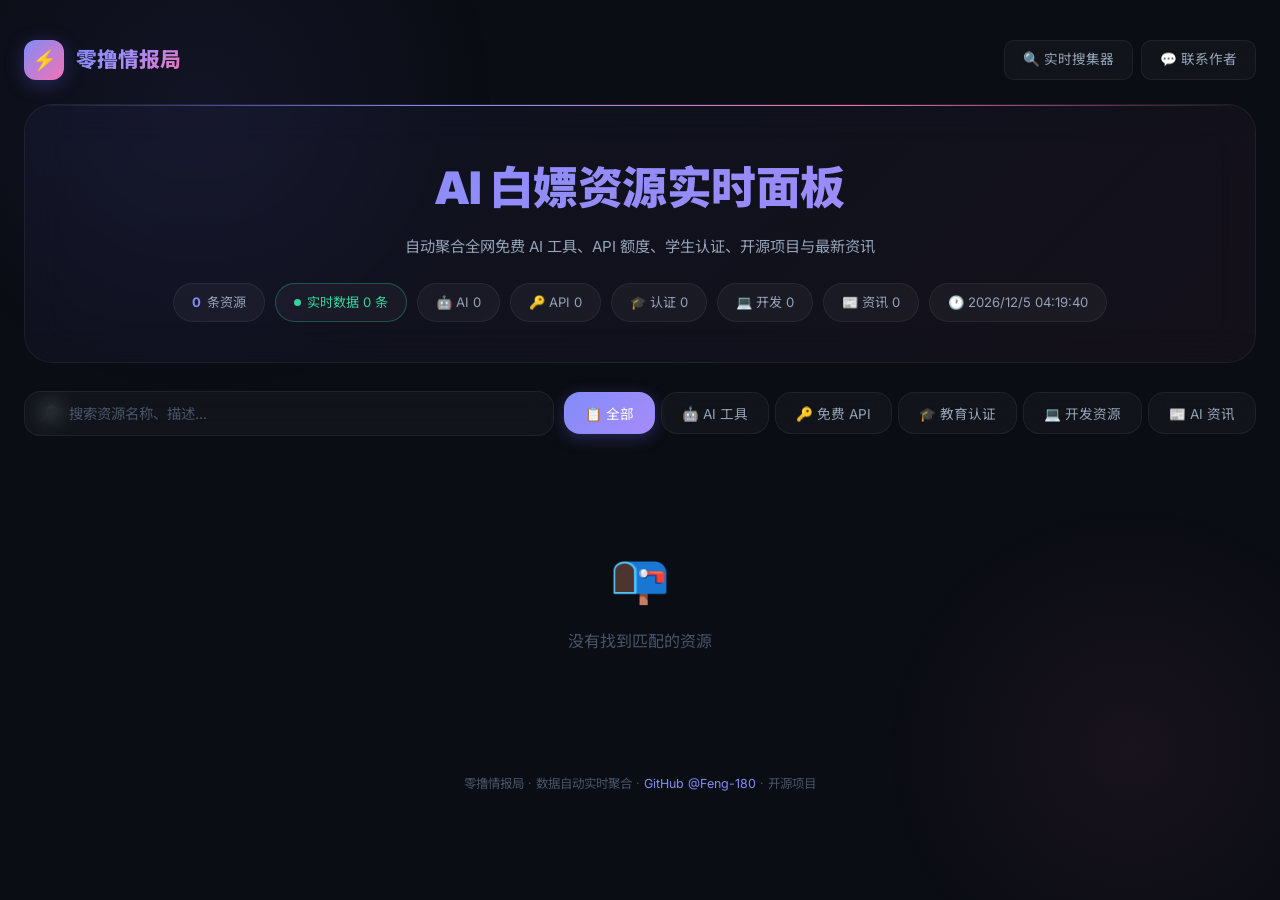
<file: index.html>
<!DOCTYPE html>
<html lang="zh-CN">

<head>
    <meta charset="UTF-8">
    <meta name="viewport" content="width=device-width, initial-scale=1.0">
    <title>零撸情报局 · AI 白嫖资源实时面板</title>
    <meta name="description" content="实时聚合全网 AI 免费资源、学生认证、免费 API、开源工具、AI 资讯，自动抓取并分类展示。">
    <meta property="og:title" content="零撸情报局 · AI 白嫖资源实时面板">
    <meta property="og:description" content="实时聚合全网 AI 白嫖资源，5 大分类，自动更新。">
    <meta property="og:type" content="website">
    <link rel="preconnect" href="https://fonts.googleapis.com">
    <link rel="preconnect" href="https://fonts.gstatic.com" crossorigin>
    <link
        href="https://fonts.googleapis.com/css2?family=Inter:wght@300;400;500;600;700;800&family=Noto+Sans+SC:wght@300;400;500;600;700;900&display=swap"
        rel="stylesheet">
    <style>
        *,
        *::before,
        *::after {
            margin: 0;
            padding: 0;
            box-sizing: border-box;
        }

        :root {
            --bg-primary: #0b0d14;
            --bg-secondary: #111420;
            --bg-card: rgba(17, 20, 35, 0.7);
            --bg-glass: rgba(255, 255, 255, 0.03);
            --border-subtle: rgba(255, 255, 255, 0.06);
            --border-glow: rgba(99, 102, 241, 0.3);
            --text-primary: #f1f5f9;
            --text-secondary: #94a3b8;
            --text-muted: #475569;
            --accent-1: #818cf8;
            /* 靛蓝 */
            --accent-2: #a78bfa;
            /* 紫色 */
            --accent-3: #f472b6;
            /* 粉色 */
            --accent-4: #34d399;
            /* 翡翠绿 */
            --accent-5: #fbbf24;
            /* 琥珀色 */
            --font: 'Inter', 'Noto Sans SC', -apple-system, sans-serif;
            --radius: 16px;
            --radius-sm: 10px;
        }

        body {
            font-family: var(--font);
            background: var(--bg-primary);
            color: var(--text-primary);
            min-height: 100vh;
            overflow-x: hidden;
            line-height: 1.6;
        }

        /* 背景光晕 */
        .bg-effects {
            position: fixed;
            inset: 0;
            pointer-events: none;
            z-index: 0;
        }

        .bg-effects::before {
            content: '';
            position: absolute;
            width: 600px;
            height: 600px;
            top: -200px;
            left: -100px;
            background: radial-gradient(circle, rgba(99, 102, 241, 0.08), transparent 70%);
            animation: floatGlow 20s ease-in-out infinite;
        }

        .bg-effects::after {
            content: '';
            position: absolute;
            width: 500px;
            height: 500px;
            bottom: -100px;
            right: -100px;
            background: radial-gradient(circle, rgba(244, 114, 182, 0.06), transparent 70%);
            animation: floatGlow 25s ease-in-out infinite reverse;
        }

        @keyframes floatGlow {

            0%,
            100% {
                transform: translate(0, 0);
            }

            33% {
                transform: translate(60px, 40px);
            }

            66% {
                transform: translate(-40px, 60px);
            }
        }

        /* 容器 */
        .container {
            max-width: 1400px;
            margin: 0 auto;
            padding: 24px 24px 60px;
            position: relative;
            z-index: 1;
        }

        /* 顶部导航 */
        .top-nav {
            display: flex;
            justify-content: space-between;
            align-items: center;
            padding: 16px 0 24px;
        }

        .logo {
            display: flex;
            align-items: center;
            gap: 12px;
        }

        .logo-icon {
            width: 40px;
            height: 40px;
            background: linear-gradient(135deg, var(--accent-1), var(--accent-3));
            border-radius: 12px;
            display: flex;
            align-items: center;
            justify-content: center;
            font-size: 20px;
            box-shadow: 0 4px 20px rgba(99, 102, 241, 0.3);
        }

        .logo-text {
            font-size: 1.3em;
            font-weight: 800;
            background: linear-gradient(135deg, var(--accent-1), var(--accent-2), var(--accent-3));
            -webkit-background-clip: text;
            -webkit-text-fill-color: transparent;
            background-clip: text;
        }

        .nav-links {
            display: flex;
            gap: 8px;
            align-items: center;
        }

        .nav-link {
            color: var(--text-secondary);
            text-decoration: none;
            font-size: .85em;
            padding: 8px 18px;
            border-radius: var(--radius-sm);
            border: 1px solid var(--border-subtle);
            background: var(--bg-glass);
            transition: all .25s;
            backdrop-filter: blur(10px);
        }

        .nav-link:hover {
            color: var(--accent-1);
            border-color: var(--border-glow);
            background: rgba(99, 102, 241, 0.06);
            transform: translateY(-1px);
        }

        /* 英雄区 */
        .hero {
            text-align: center;
            padding: 48px 20px 40px;
            background: linear-gradient(135deg, rgba(99, 102, 241, 0.06), rgba(167, 139, 250, 0.04), rgba(244, 114, 182, 0.04));
            border-radius: 28px;
            border: 1px solid var(--border-subtle);
            backdrop-filter: blur(20px);
            margin-bottom: 28px;
            position: relative;
            overflow: hidden;
        }

        .hero::before {
            content: '';
            position: absolute;
            top: 0;
            left: 0;
            right: 0;
            height: 1px;
            background: linear-gradient(90deg, transparent, var(--accent-1), var(--accent-3), transparent);
        }

        .hero h1 {
            font-size: 2.8em;
            font-weight: 900;
            background: linear-gradient(135deg, #818cf8, #a78bfa, #f472b6, #818cf8);
            background-size: 300% 300%;
            -webkit-background-clip: text;
            -webkit-text-fill-color: transparent;
            background-clip: text;
            animation: gradientFlow 6s ease infinite;
            margin-bottom: 10px;
            letter-spacing: -0.5px;
        }

        @keyframes gradientFlow {

            0%,
            100% {
                background-position: 0% 50%;
            }

            50% {
                background-position: 100% 50%;
            }
        }

        .hero .subtitle {
            color: var(--text-secondary);
            font-size: .95em;
            margin-bottom: 24px;
        }

        /* 统计卡片 */
        .stats-row {
            display: flex;
            justify-content: center;
            gap: 10px;
            flex-wrap: wrap;
        }

        .stat-badge {
            background: rgba(255, 255, 255, 0.04);
            padding: 8px 18px;
            border-radius: 24px;
            font-size: .82em;
            border: 1px solid var(--border-subtle);
            color: var(--text-secondary);
            display: flex;
            align-items: center;
            gap: 6px;
            transition: all .3s;
        }

        .stat-badge .num {
            font-weight: 700;
            color: var(--accent-1);
        }

        .stat-badge.live {
            border-color: rgba(52, 211, 153, 0.3);
            color: var(--accent-4);
        }

        .stat-badge.live::before {
            content: '';
            width: 7px;
            height: 7px;
            background: var(--accent-4);
            border-radius: 50%;
            animation: livePulse 2s ease-in-out infinite;
        }

        @keyframes livePulse {

            0%,
            100% {
                opacity: 1;
                box-shadow: 0 0 0 0 rgba(52, 211, 153, 0.4);
            }

            50% {
                opacity: .6;
                box-shadow: 0 0 0 6px rgba(52, 211, 153, 0);
            }
        }

        /* 工具栏 */
        .toolbar {
            display: flex;
            gap: 10px;
            margin-bottom: 24px;
            flex-wrap: wrap;
            align-items: center;
        }

        .search-box {
            flex: 1;
            min-width: 240px;
            position: relative;
        }

        .search-box input {
            width: 100%;
            padding: 13px 20px 13px 44px;
            border-radius: var(--radius);
            border: 1px solid var(--border-subtle);
            background: var(--bg-glass);
            color: var(--text-primary);
            font-size: .9em;
            font-family: var(--font);
            outline: none;
            transition: all .3s;
            backdrop-filter: blur(10px);
        }

        .search-box input:focus {
            border-color: var(--border-glow);
            box-shadow: 0 0 0 3px rgba(99, 102, 241, 0.1);
        }

        .search-box input::placeholder {
            color: var(--text-muted);
        }

        .search-box .search-icon {
            position: absolute;
            left: 16px;
            top: 50%;
            transform: translateY(-50%);
            color: var(--text-muted);
            font-size: .9em;
            pointer-events: none;
        }

        .cat-tabs {
            display: flex;
            gap: 6px;
            flex-wrap: wrap;
        }

        .cat-tab {
            padding: 10px 20px;
            border-radius: var(--radius);
            border: 1px solid var(--border-subtle);
            background: var(--bg-glass);
            color: var(--text-secondary);
            cursor: pointer;
            font-size: .85em;
            font-family: var(--font);
            transition: all .25s;
            user-select: none;
            backdrop-filter: blur(10px);
            white-space: nowrap;
        }

        .cat-tab:hover {
            border-color: var(--border-glow);
            color: var(--text-primary);
            transform: translateY(-1px);
        }

        .cat-tab.active {
            background: linear-gradient(135deg, var(--accent-1), var(--accent-2));
            color: #fff;
            border-color: transparent;
            box-shadow: 0 4px 16px rgba(99, 102, 241, 0.3);
        }

        /* 分类专属颜色 */
        .cat-tab.active[data-cat="ai"] {
            background: linear-gradient(135deg, #818cf8, #6366f1);
        }

        .cat-tab.active[data-cat="api"] {
            background: linear-gradient(135deg, #a78bfa, #8b5cf6);
        }

        .cat-tab.active[data-cat="edu"] {
            background: linear-gradient(135deg, #34d399, #10b981);
        }

        .cat-tab.active[data-cat="dev"] {
            background: linear-gradient(135deg, #fbbf24, #f59e0b);
        }

        .cat-tab.active[data-cat="news"] {
            background: linear-gradient(135deg, #f472b6, #ec4899);
        }

        /* 加载状态 */
        .loading-overlay {
            display: flex;
            align-items: center;
            justify-content: center;
            padding: 80px 20px;
            color: var(--text-muted);
            flex-direction: column;
            gap: 16px;
        }

        .loader-ring {
            width: 44px;
            height: 44px;
            border: 3px solid var(--border-subtle);
            border-top-color: var(--accent-1);
            border-radius: 50%;
            animation: spin 1s linear infinite;
        }

        @keyframes spin {
            to {
                transform: rotate(360deg);
            }
        }

        /* 资源网格 */
        .grid {
            display: grid;
            grid-template-columns: repeat(auto-fill, minmax(340px, 1fr));
            gap: 18px;
        }

        /* 资源卡片 */
        .card {
            background: var(--bg-card);
            border: 1px solid var(--border-subtle);
            border-radius: var(--radius);
            padding: 22px 24px;
            transition: all .3s cubic-bezier(0.25, 0.46, 0.45, 0.94);
            cursor: pointer;
            position: relative;
            overflow: hidden;
            display: flex;
            flex-direction: column;
            backdrop-filter: blur(12px);
            opacity: 0;
            animation: cardAppear .5s ease forwards;
        }

        @keyframes cardAppear {
            from {
                opacity: 0;
                transform: translateY(16px);
            }

            to {
                opacity: 1;
                transform: translateY(0);
            }
        }

        .card::before {
            content: '';
            position: absolute;
            top: 0;
            left: 0;
            right: 0;
            height: 2px;
            background: linear-gradient(90deg, var(--accent-1), var(--accent-2));
            opacity: 0;
            transition: opacity .3s;
        }

        .card:hover {
            transform: translateY(-6px);
            border-color: var(--border-glow);
            box-shadow: 0 16px 48px rgba(0, 0, 0, 0.4), 0 0 24px rgba(99, 102, 241, 0.08);
        }

        .card:hover::before {
            opacity: 1;
        }

        .card-top {
            display: flex;
            justify-content: space-between;
            align-items: flex-start;
            margin-bottom: 12px;
        }

        .card-cat {
            font-size: .72em;
            font-weight: 600;
            padding: 4px 10px;
            border-radius: 8px;
            letter-spacing: 0.3px;
        }

        .card-cat.ai {
            background: rgba(99, 102, 241, 0.12);
            color: #818cf8;
        }

        .card-cat.api {
            background: rgba(139, 92, 246, 0.12);
            color: #a78bfa;
        }

        .card-cat.edu {
            background: rgba(16, 185, 129, 0.12);
            color: #34d399;
        }

        .card-cat.dev {
            background: rgba(245, 158, 11, 0.12);
            color: #fbbf24;
        }

        .card-cat.news {
            background: rgba(236, 72, 153, 0.12);
            color: #f472b6;
        }

        .card-source {
            font-size: .68em;
            color: var(--text-muted);
            padding: 3px 8px;
            border-radius: 6px;
            background: rgba(255, 255, 255, 0.03);
        }

        .card-source.live {
            color: var(--accent-4);
        }

        .card-title {
            font-size: 1em;
            font-weight: 600;
            color: var(--text-primary);
            margin-bottom: 8px;
            line-height: 1.5;
            display: -webkit-box;
            -webkit-line-clamp: 2;
            -webkit-box-orient: vertical;
            overflow: hidden;
        }

        .card-desc {
            font-size: .84em;
            color: var(--text-secondary);
            line-height: 1.65;
            flex-grow: 1;
            display: -webkit-box;
            -webkit-line-clamp: 3;
            -webkit-box-orient: vertical;
            overflow: hidden;
            margin-bottom: 14px;
        }

        .card-bottom {
            display: flex;
            justify-content: space-between;
            align-items: center;
        }

        .card-tag {
            font-size: .72em;
            color: var(--text-muted);
            padding: 3px 8px;
            background: rgba(255, 255, 255, 0.03);
            border-radius: 6px;
        }

        .card-link {
            font-size: .78em;
            color: var(--accent-1);
            text-decoration: none;
            font-weight: 500;
            transition: color .2s;
        }

        .card:hover .card-link {
            color: var(--accent-3);
        }

        /* 空状态 */
        .empty-state {
            text-align: center;
            padding: 80px 20px;
            color: var(--text-muted);
        }

        .empty-state .emoji {
            font-size: 3em;
            margin-bottom: 12px;
        }

        /* 底部 */
        .footer {
            text-align: center;
            padding: 40px 20px 20px;
            color: var(--text-muted);
            font-size: .78em;
        }

        /* 响应式 */
        @media (max-width: 768px) {
            .container {
                padding: 16px 16px 40px;
            }

            .hero h1 {
                font-size: 1.8em;
            }

            .hero {
                padding: 32px 16px 28px;
                border-radius: 20px;
            }

            .grid {
                grid-template-columns: 1fr;
            }

            .top-nav {
                flex-direction: column;
                gap: 12px;
                align-items: flex-start;
            }

            .toolbar {
                flex-direction: column;
            }

            .search-box {
                min-width: 100%;
            }

            .cat-tabs {
                width: 100%;
                overflow-x: auto;
                flex-wrap: nowrap;
                padding-bottom: 4px;
            }
        }
    </style>
</head>

<body>
    <div class="bg-effects"></div>

    <div class="container">
        <!-- 导航 -->
        <nav class="top-nav">
            <div class="logo">
                <div class="logo-icon">⚡</div>
                <span class="logo-text">零撸情报局</span>
            </div>
            <div class="nav-links">
                <a href="collector.html" class="nav-link">🔍 实时搜集器</a>
                <a href="https://github.com/Feng-180" class="nav-link" target="_blank" rel="noopener noreferrer">💬
                    联系作者</a>
            </div>
        </nav>

        <!-- 英雄区 -->
        <section class="hero">
            <h1>AI 白嫖资源实时面板</h1>
            <p class="subtitle">自动聚合全网免费 AI 工具、API 额度、学生认证、开源项目与最新资讯</p>
            <div class="stats-row" id="statsRow">
                <span class="stat-badge live">实时加载中...</span>
            </div>
        </section>

        <!-- 工具栏 -->
        <div class="toolbar">
            <div class="search-box">
                <span class="search-icon">🔎</span>
                <input type="text" id="searchInput" placeholder="搜索资源名称、描述..." oninput="doFilter()">
            </div>
            <div class="cat-tabs" id="catTabs">
                <button class="cat-tab active" data-cat="all" onclick="switchCat('all', this)">📋 全部</button>
                <button class="cat-tab" data-cat="ai" onclick="switchCat('ai', this)">🤖 AI 工具</button>
                <button class="cat-tab" data-cat="api" onclick="switchCat('api', this)">🔑 免费 API</button>
                <button class="cat-tab" data-cat="edu" onclick="switchCat('edu', this)">🎓 教育认证</button>
                <button class="cat-tab" data-cat="dev" onclick="switchCat('dev', this)">💻 开发资源</button>
                <button class="cat-tab" data-cat="news" onclick="switchCat('news', this)">📰 AI 资讯</button>
            </div>
        </div>

        <!-- 内容区 -->
        <div id="content">
            <div class="loading-overlay">
                <div class="loader-ring"></div>
                <span>正在从多个数据源实时获取资源...</span>
            </div>
        </div>

        <footer class="footer">
            零撸情报局 · 数据自动实时聚合 · <a href="https://github.com/Feng-180" target="_blank" rel="noopener noreferrer"
                style="color:var(--accent-1);text-decoration:none">GitHub @Feng-180</a> · 开源项目
        </footer>
    </div>

    <script>
        // ===== 全局状态 =====
        let allItems = [];
        let currentCat = 'all';
        const seenUrls = new Set();

        // ===== 工具函数 =====
        function esc(s) {
            const d = document.createElement('div');
            d.textContent = s || '';
            return d.innerHTML;
        }
        function safeOpen(url) {
            const a = document.createElement('a');
            a.href = url;
            a.target = '_blank';
            a.rel = 'noopener noreferrer';
            a.click();
        }
        function dedup(items) {
            const result = [];
            for (const it of items) {
                if (it.url && !seenUrls.has(it.url)) {
                    seenUrls.add(it.url);
                    result.push(it);
                }
            }
            return result;
        }

        // ===== 分类映射 =====
        const CAT_LABELS = {
            all: '📋 全部',
            ai: '🤖 AI 工具',
            api: '🔑 免费 API',
            edu: '🎓 教育认证',
            dev: '💻 开发资源',
            news: '📰 AI 资讯',
        };

        // ==================== 精选资源（高质量，中文） ====================
        const CURATED_AI_TOOLS = [
            { title: 'ChatGPT', url: 'https://chat.openai.com', desc: 'OpenAI 旗舰聊天 AI，GPT-4o mini 完全免费，GPT-4o 每日有限次数可用。', cat: 'ai', tag: '免费', source: '精选' },
            { title: 'Claude', url: 'https://claude.ai', desc: 'Anthropic 出品，Claude 3.5/4 Sonnet 模型免费使用，长上下文能力优秀。', cat: 'ai', tag: '免费', source: '精选' },
            { title: 'Gemini', url: 'https://gemini.google.com', desc: 'Google 多模态 AI，Gemini 2.0 免费使用，原生支持图片/代码/搜索。', cat: 'ai', tag: '免费', source: '精选' },
            { title: 'DeepSeek', url: 'https://chat.deepseek.com', desc: '深度求索推出的 AI 对话助手，DeepSeek-V3/R1 模型完全免费开放。', cat: 'ai', tag: '免费', source: '精选' },
            { title: 'Grok', url: 'https://grok.x.ai', desc: '马斯克 xAI 推出的 AI 助手，X 平台用户免费使用，支持实时网络搜索。', cat: 'ai', tag: '免费', source: '精选' },
            { title: 'Copilot', url: 'https://copilot.microsoft.com', desc: '微软 AI 助手，基于 GPT-4，免费使用，集成必应搜索和 DALL-E 绘图。', cat: 'ai', tag: '免费', source: '精选' },
            { title: 'Perplexity', url: 'https://www.perplexity.ai', desc: 'AI 搜索引擎，带引用来源的智能问答，每日免费 Pro 搜索额度。', cat: 'ai', tag: '免费', source: '精选' },
            { title: '通义千问', url: 'https://tongyi.aliyun.com', desc: '阿里巴巴千问大模型，全功能免费：对话、写作、编程、图片理解。', cat: 'ai', tag: '免费', source: '精选' },
            { title: 'Kimi', url: 'https://kimi.moonshot.cn', desc: '月之暗面出品，支持 200 万字超长上下文，文件分析能力极强。', cat: 'ai', tag: '免费', source: '精选' },
            { title: 'Ollama', url: 'https://ollama.com', desc: '本地运行开源大模型（Llama 3.3 / Qwen / Mistral），完全离线、隐私安全。', cat: 'ai', tag: '开源', source: '精选' },
            { title: 'LM Studio', url: 'https://lmstudio.ai', desc: '桌面端本地大模型运行器，可视化界面，支持 GGUF 格式模型。', cat: 'ai', tag: '免费', source: '精选' },
            { title: 'Suno AI', url: 'https://suno.com', desc: 'AI 音乐生成，输入文字即可生成完整歌曲（含人声），每日免费次数。', cat: 'ai', tag: '免费', source: '精选' },
            { title: 'NotebookLM', url: 'https://notebooklm.google.com', desc: 'Google AI 笔记本，上传文档后可对话式分析，生成播客音频，完全免费。', cat: 'ai', tag: '免费', source: '精选' },
            { title: 'Poe', url: 'https://poe.com', desc: 'Quora 推出的 AI 聚合平台，一站式使用 GPT-4/Claude/Gemini 等多模型，每日免费额度。', cat: 'ai', tag: '免费', source: '精选' },
            { title: '智谱清言 (GLM)', url: 'https://chatglm.cn', desc: '智谱 AI 出品，GLM-4 模型免费使用，支持联网搜索、文件分析和代码生成。', cat: 'ai', tag: '免费', source: '精选' },
            { title: '豆包', url: 'https://www.doubao.com', desc: '字节跳动推出的 AI 助手，基于云雀大模型，对话、创作、知识问答完全免费。', cat: 'ai', tag: '免费', source: '精选' },
            { title: 'Character.AI', url: 'https://character.ai', desc: 'AI 角色扮演平台，可与定制虚拟角色对话，创建专属 AI 人格，免费使用。', cat: 'ai', tag: '免费', source: '精选' },
            { title: '零一万物 (Yi)', url: 'https://www.lingyiwanwu.com', desc: '李开复创立，Yi-Large 模型免费试用，中英文能力均衡，推理能力突出。', cat: 'ai', tag: '免费', source: '精选' },
            { title: 'Midjourney', url: 'https://www.midjourney.com', desc: '顶级 AI 绘画工具，通过 Discord 使用，新用户可免费试用。', cat: 'ai', tag: '试用', source: '精选' },
            { title: 'Stable Diffusion WebUI', url: 'https://github.com/AUTOMATIC1111/stable-diffusion-webui', desc: '开源 AI 绘画工具，可本地运行，完全免费无限制，社区生态丰富。', cat: 'ai', tag: '开源', source: '精选' },
            { title: 'Windsurf', url: 'https://codeium.com/windsurf', desc: 'Codeium 推出的 AI 编程 IDE，免费版功能强大，代码补全和 AI Chat 无限使用。', cat: 'ai', tag: '免费', source: '精选' },
            { title: 'v0.dev', url: 'https://v0.dev', desc: 'Vercel 推出的 AI 前端代码生成器，描述需求即可生成 React/HTML 代码，每日免费额度。', cat: 'ai', tag: '免费', source: '精选' },
        ];

        const CURATED_API = [
            { title: 'Google AI Studio', url: 'https://aistudio.google.com', desc: 'Gemini API 免费调用平台，每分钟 15 次请求，每日免费额度极大方。', cat: 'api', tag: '免费 API', source: '精选' },
            { title: 'DeepSeek API', url: 'https://platform.deepseek.com', desc: 'DeepSeek 开放平台，注册即送免费 API 额度，性价比极高。', cat: 'api', tag: '免费额度', source: '精选' },
            { title: 'Groq API', url: 'https://console.groq.com', desc: 'Groq 超高速推理平台，Llama/Mixtral 模型免费调用，推理速度极快。', cat: 'api', tag: '免费 API', source: '精选' },
            { title: 'Cloudflare Workers AI', url: 'https://developers.cloudflare.com/workers-ai/', desc: 'Cloudflare AI 推理服务，每日 1 万次免费推理请求，部署简单。', cat: 'api', tag: '免费 API', source: '精选' },
            { title: 'Mistral AI API', url: 'https://console.mistral.ai', desc: 'Mistral 开放平台，注册即获免费 API 额度，支持多种开源模型。', cat: 'api', tag: '免费额度', source: '精选' },
            { title: 'Hugging Face', url: 'https://huggingface.co', desc: 'AI 模型库和推理 API，大量免费模型可直接调用，社区活跃。', cat: 'api', tag: '开源', source: '精选' },
            { title: '通义千问 API', url: 'https://dashscope.aliyun.com', desc: '阿里灵积平台，注册即送百万 Token 免费额度，Qwen 系列模型全线可用。', cat: 'api', tag: '免费额度', source: '精选' },
            { title: 'Coze (扣子)', url: 'https://www.coze.com', desc: '字节跳动 AI 开发平台，可免费搭建 AI Bot 并调用多种大模型。', cat: 'api', tag: '免费', source: '精选' },
            { title: 'OpenRouter', url: 'https://openrouter.ai', desc: 'AI API 聚合网关，统一接口调用 GPT-4/Claude/Gemini 等 100+ 模型，部分免费。', cat: 'api', tag: '聚合 API', source: '精选' },
            { title: 'Together AI', url: 'https://www.together.ai', desc: '开源模型云端推理平台，注册送 $25 免费额度，Llama/Mixtral 高速调用。', cat: 'api', tag: '免费额度', source: '精选' },
            { title: '硅基流动 (SiliconFlow)', url: 'https://siliconflow.cn', desc: '国内 AI 推理加速平台，注册即送免费额度，支持 Qwen/DeepSeek/GLM 等模型。', cat: 'api', tag: '免费额度', source: '精选' },
            { title: '智谱 API', url: 'https://open.bigmodel.cn', desc: '智谱 AI 开放平台，注册即送免费 Token，GLM-4 系列模型全线可用。', cat: 'api', tag: '免费额度', source: '精选' },
        ];

        const CURATED_EDU = [
            { title: 'ChatGPT Plus 大兵认证', url: 'https://chat.openai.com', desc: '通过美国军人身份验证可免费获得 ChatGPT Plus 订阅，需要美国手机号配合验证。', cat: 'edu', tag: '认证白嫖', source: '精选' },
            { title: 'Gemini Advanced 学生认证', url: 'https://one.google.com', desc: 'Google One AI Premium 学生版免费，含 Gemini Advanced 和 2TB 存储。', cat: 'edu', tag: '学生优惠', source: '精选' },
            { title: 'GitHub Education 学生包', url: 'https://education.github.com/pack', desc: '含 GitHub Copilot 免费、Azure 云额度、JetBrains 全家桶等数十项开发者福利。', cat: 'edu', tag: '学生优惠', source: '精选' },
            { title: 'JetBrains 学生认证', url: 'https://www.jetbrains.com/community/education/', desc: 'IntelliJ IDEA / PyCharm / WebStorm 等全部 IDE 免费使用，需教育邮箱。', cat: 'edu', tag: '学生优惠', source: '精选' },
            { title: 'Azure 学生订阅', url: 'https://azure.microsoft.com/free/students/', desc: '无需信用卡，注册即得 $100 AI 额度和免费云服务，含 OpenAI 服务访问。', cat: 'edu', tag: '学生优惠', source: '精选' },
            { title: 'Cursor Pro 学生认证', url: 'https://cursor.com', desc: 'AI 编程编辑器，学生版免费使用 Pro 功能，提高编程效率。', cat: 'edu', tag: '学生优惠', source: '精选' },
            { title: 'Notion 教育版', url: 'https://www.notion.so/product/notion-for-education', desc: 'Notion Plus 教育版免费，含 Notion AI，使用教育邮箱即可申请。', cat: 'edu', tag: '学生优惠', source: '精选' },
            { title: 'AWS Educate', url: 'https://aws.amazon.com/education/awseducate/', desc: 'Amazon 云计算教育项目，无需信用卡即可获得免费 AWS 云服务和 AI 工具体验。', cat: 'edu', tag: '学生优惠', source: '精选' },
            { title: 'Autodesk 学生版', url: 'https://www.autodesk.com/education/free-software/featured', desc: 'AutoCAD / Maya / 3ds Max 等专业设计软件，教育邮箱验证后全部免费使用一年。', cat: 'edu', tag: '学生优惠', source: '精选' },
            { title: '1Password 学生版', url: 'https://1password.com/students', desc: '专业密码管理器学生版免费使用，保护你的 AI 工具和 API Key 安全。', cat: 'edu', tag: '学生优惠', source: '精选' },
            { title: 'Figma 教育版', url: 'https://www.figma.com/education/', desc: 'Figma 专业版教育免费，含 AI 设计功能、无限项目和团队协作。', cat: 'edu', tag: '学生优惠', source: '精选' },
        ];

        // ==================== 实时数据源 ====================

        /** 从 GitHub API 获取 AI 相关高星项目 */
        async function fetchGitHubTrending() {
            try {
                const resp = await fetch('https://api.github.com/search/repositories?q=topic:ai+topic:llm+stars:>500&sort=updated&order=desc&per_page=20', {
                    signal: AbortSignal.timeout(10000)
                });
                if (!resp.ok) return [];
                const data = await resp.json();
                return (data.items || []).map(repo => ({
                    title: repo.full_name,
                    url: repo.html_url,
                    desc: repo.description || '暂无描述',
                    cat: 'dev',
                    tag: `⭐ ${(repo.stargazers_count / 1000).toFixed(1)}k`,
                    source: '实时 · GitHub',
                }));
            } catch (e) { return []; }
        }

        /** 从 GitHub API 获取 free-for-dev 部分内容 */
        async function fetchFreeForDev() {
            try {
                const resp = await fetch('https://raw.githubusercontent.com/ripienaar/free-for-dev/master/README.md', {
                    signal: AbortSignal.timeout(10000)
                });
                if (!resp.ok) return [];
                const text = await resp.text();
                const pattern = /^\* \[(.+?)\]\((.+?)\)(.*)$/gm;
                const items = [];
                let m;
                while ((m = pattern.exec(text)) !== null && items.length < 25) {
                    const [, name, url, rawDesc] = m;
                    const desc = (rawDesc || '').replace(/^[\s\-—]+/, '').trim() || '提供免费计划的开发者服务';
                    // 只保留 AI / Cloud / API 相关
                    const kws = ['ai', 'ml', 'api', 'cloud', 'deploy', 'database', 'hosting', 'serverless', 'monitor'];
                    if (kws.some(k => (name + desc).toLowerCase().includes(k))) {
                        items.push({ title: name, url, desc: desc.slice(0, 180), cat: 'dev', tag: '免费套餐', source: '实时 · Free-for-Dev' });
                    }
                }
                return items;
            } catch (e) { return []; }
        }

        /** 从 Hacker News API 获取 AI 相关热门 */
        async function fetchHackerNews() {
            try {
                const resp = await fetch('https://hacker-news.firebaseio.com/v0/topstories.json', {
                    signal: AbortSignal.timeout(8000)
                });
                if (!resp.ok) return [];
                const ids = (await resp.json()).slice(0, 40);

                const aiKws = ['ai', 'gpt', 'llm', 'openai', 'claude', 'gemini', 'deepseek', 'model',
                    'transformer', 'copilot', 'neural', 'machine learning', 'anthropic', 'chatbot', 'agent'];

                const stories = await Promise.allSettled(
                    ids.map(id => fetch(`https://hacker-news.firebaseio.com/v0/item/${id}.json`, {
                        signal: AbortSignal.timeout(5000)
                    }).then(r => r.json()))
                );

                const items = [];
                for (const r of stories) {
                    if (r.status !== 'fulfilled' || !r.value) continue;
                    const s = r.value;
                    const title = s.title || '';
                    if (aiKws.some(k => title.toLowerCase().includes(k))) {
                        items.push({
                            title: title,
                            url: s.url || `https://news.ycombinator.com/item?id=${s.id}`,
                            desc: `Hacker News 热度: ${s.score || 0} 分 · ${s.descendants || 0} 条评论`,
                            cat: 'news',
                            tag: '热门',
                            source: '实时 · Hacker News',
                        });
                    }
                    if (items.length >= 15) break;
                }
                return items;
            } catch (e) { return []; }
        }

        /** 加载缓存数据（GitHub Actions 生成的 data.json） */
        async function fetchCachedData() {
            try {
                const resp = await fetch('data.json?t=' + Date.now(), { signal: AbortSignal.timeout(5000) });
                if (!resp.ok) return [];
                const data = await resp.json();
                return (data.items || []).map(it => ({
                    ...it,
                    source: it.source || '缓存 · 自动抓取',
                }));
            } catch (e) { return []; }
        }

        // ==================== 渲染 ====================

        function renderCards(items) {
            const content = document.getElementById('content');
            if (!items.length) {
                content.innerHTML = '<div class="empty-state"><div class="emoji">📭</div><p>没有找到匹配的资源</p></div>';
                return;
            }
            const grid = document.createElement('div');
            grid.className = 'grid';
            items.forEach((it, i) => {
                const card = document.createElement('div');
                card.className = 'card';
                card.style.animationDelay = `${Math.min(i * 0.04, 0.8)}s`;
                card.addEventListener('click', () => safeOpen(it.url));
                card.setAttribute('tabindex', '0');
                card.addEventListener('keydown', e => { if (e.key === 'Enter') safeOpen(it.url); });

                const isLive = (it.source || '').includes('实时');
                let dm = '';
                try { dm = new URL(it.url).hostname; } catch (e) { }

                card.innerHTML = `
                    <div class="card-top">
                        <span class="card-cat ${esc(it.cat)}">${esc(CAT_LABELS[it.cat] || it.cat)}</span>
                        <span class="card-source${isLive ? ' live' : ''}">${isLive ? '🟢 ' : ''}${esc(it.source || '')}</span>
                    </div>
                    <div class="card-title">${esc(it.title)}</div>
                    <div class="card-desc">${esc(it.desc)}</div>
                    <div class="card-bottom">
                        <span class="card-tag">${esc(it.tag || '')}</span>
                        <span class="card-link">🔗 ${esc(dm)}</span>
                    </div>
                `;
                grid.appendChild(card);
            });
            content.innerHTML = '';
            content.appendChild(grid);
        }

        function doFilter() {
            const q = document.getElementById('searchInput').value.toLowerCase();
            let filtered = allItems;
            if (currentCat !== 'all') filtered = filtered.filter(it => it.cat === currentCat);
            if (q) filtered = filtered.filter(it =>
                (it.title || '').toLowerCase().includes(q) ||
                (it.desc || '').toLowerCase().includes(q) ||
                (it.tag || '').toLowerCase().includes(q)
            );
            renderCards(filtered);
        }

        function switchCat(cat, el) {
            currentCat = cat;
            document.querySelectorAll('.cat-tab').forEach(t => t.classList.remove('active'));
            el.classList.add('active');
            doFilter();
        }

        function updateStats() {
            const counts = {};
            for (const it of allItems) counts[it.cat] = (counts[it.cat] || 0) + 1;
            const liveCount = allItems.filter(it => (it.source || '').includes('实时')).length;
            const row = document.getElementById('statsRow');
            row.innerHTML = `
                <span class="stat-badge"><span class="num">${allItems.length}</span> 条资源</span>
                <span class="stat-badge live">实时数据 ${liveCount} 条</span>
                <span class="stat-badge">🤖 AI ${counts.ai || 0}</span>
                <span class="stat-badge">🔑 API ${counts.api || 0}</span>
                <span class="stat-badge">🎓 认证 ${counts.edu || 0}</span>
                <span class="stat-badge">💻 开发 ${counts.dev || 0}</span>
                <span class="stat-badge">📰 资讯 ${counts.news || 0}</span>
                <span class="stat-badge">🕐 ${new Date().toLocaleString('zh-CN')}</span>
            `;
        }

        // ==================== 主入口 ====================
        async function init() {
            // 1. 先加载精选资源（瞬间显示）
            allItems = dedup([...CURATED_AI_TOOLS, ...CURATED_API, ...CURATED_EDU]);
            renderCards(allItems);
            updateStats();

            // 2. 并发获取实时数据
            const [gh, ffd, hn, cached] = await Promise.allSettled([
                fetchGitHubTrending(),
                fetchFreeForDev(),
                fetchHackerNews(),
                fetchCachedData(),
            ]);

            const liveData = [];
            if (gh.status === 'fulfilled') liveData.push(...gh.value);
            if (ffd.status === 'fulfilled') liveData.push(...ffd.value);
            if (hn.status === 'fulfilled') liveData.push(...hn.value);
            if (cached.status === 'fulfilled') liveData.push(...cached.value);

            // 3. 合并去重并刷新
            allItems = dedup([...allItems, ...liveData]);
            doFilter();
            updateStats();
        }

        // 启动
        init();
    </script>
</body>

</html>
</file>
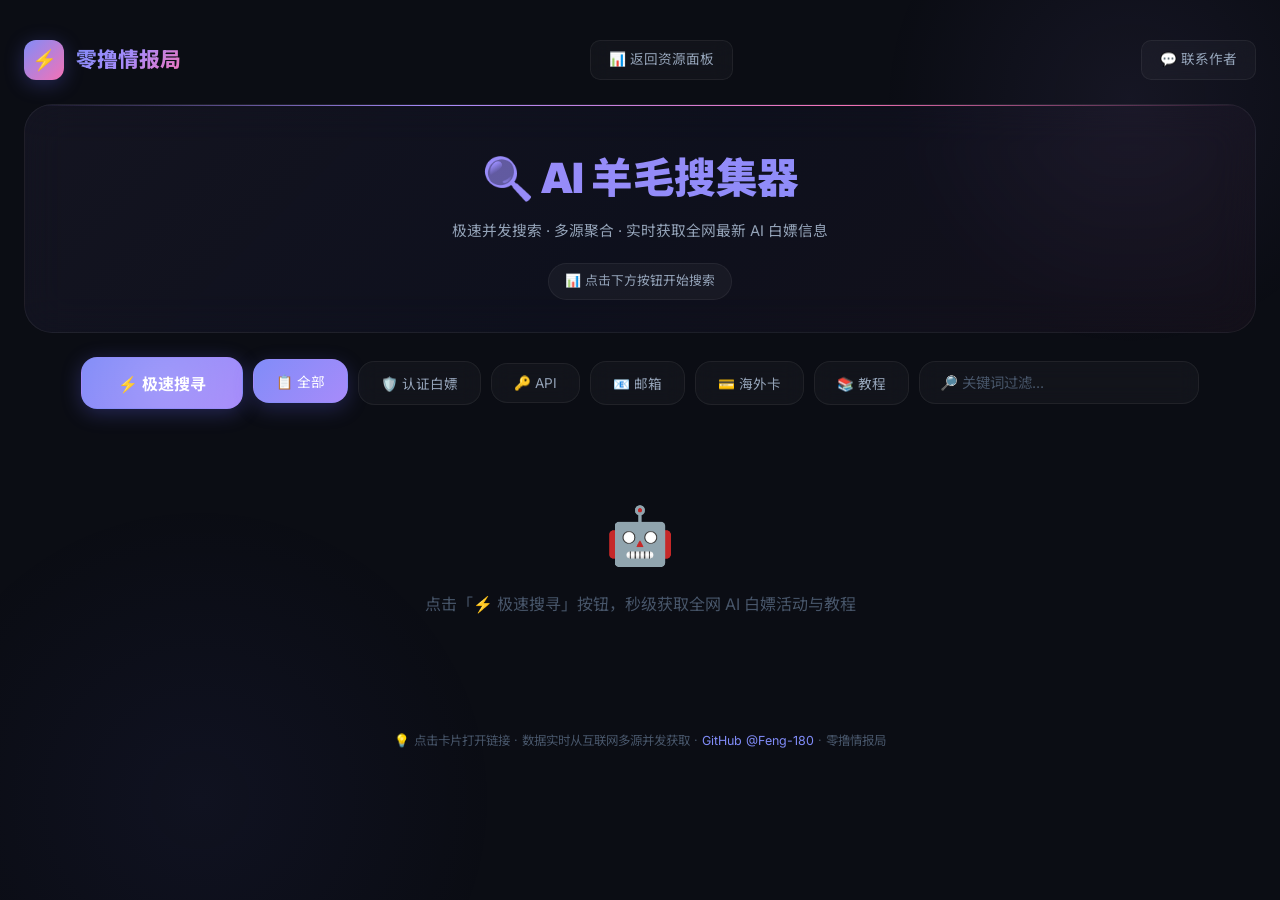
<file: collector.html>
<!DOCTYPE html>
<html lang="zh-CN">

<head>
    <meta charset="UTF-8">
    <meta name="viewport" content="width=device-width, initial-scale=1.0">
    <title>AI 羊毛搜集器 · 实时搜索 | 零撸情报局</title>
    <meta name="description" content="极速并发搜索全网 AI 白嫖活动、免费 API、学生认证、海外卡号等资源，实时聚合。">
    <meta property="og:title" content="AI 羊毛搜集器 · 实时搜索">
    <meta property="og:description" content="实时搜索全网 AI 白嫖活动与教程，多源并发聚合。">
    <meta property="og:type" content="website">
    <link rel="preconnect" href="https://fonts.googleapis.com">
    <link rel="preconnect" href="https://fonts.gstatic.com" crossorigin>
    <link
        href="https://fonts.googleapis.com/css2?family=Inter:wght@300;400;500;600;700;800&family=Noto+Sans+SC:wght@300;400;500;600;700;900&display=swap"
        rel="stylesheet">
    <style>
        *,
        *::before,
        *::after {
            margin: 0;
            padding: 0;
            box-sizing: border-box;
        }

        :root {
            --bg-primary: #0b0d14;
            --bg-card: rgba(17, 20, 35, 0.7);
            --bg-glass: rgba(255, 255, 255, 0.03);
            --border-subtle: rgba(255, 255, 255, 0.06);
            --border-glow: rgba(99, 102, 241, 0.3);
            --text-primary: #f1f5f9;
            --text-secondary: #94a3b8;
            --text-muted: #475569;
            --accent-1: #818cf8;
            --accent-2: #a78bfa;
            --accent-3: #f472b6;
            --accent-4: #34d399;
            --font: 'Inter', 'Noto Sans SC', -apple-system, sans-serif;
            --radius: 16px;
            --radius-sm: 10px;
        }

        body {
            font-family: var(--font);
            background: var(--bg-primary);
            color: var(--text-primary);
            min-height: 100vh;
            overflow-x: hidden;
            line-height: 1.6;
        }

        /* 背景光晕 */
        .bg-effects {
            position: fixed;
            inset: 0;
            pointer-events: none;
            z-index: 0;
        }

        .bg-effects::before {
            content: '';
            position: absolute;
            width: 500px;
            height: 500px;
            top: -150px;
            right: -100px;
            background: radial-gradient(circle, rgba(167, 139, 250, 0.07), transparent 70%);
            animation: drift 22s ease-in-out infinite;
        }

        .bg-effects::after {
            content: '';
            position: absolute;
            width: 600px;
            height: 600px;
            bottom: -200px;
            left: -100px;
            background: radial-gradient(circle, rgba(99, 102, 241, 0.06), transparent 70%);
            animation: drift 28s ease-in-out infinite reverse;
        }

        @keyframes drift {

            0%,
            100% {
                transform: translate(0, 0);
            }

            50% {
                transform: translate(50px, 30px);
            }
        }

        .container {
            max-width: 1400px;
            margin: 0 auto;
            padding: 24px 24px 60px;
            position: relative;
            z-index: 1;
        }

        /* 导航 */
        .top-nav {
            display: flex;
            justify-content: space-between;
            align-items: center;
            padding: 16px 0 24px;
        }

        .logo {
            display: flex;
            align-items: center;
            gap: 12px;
            text-decoration: none;
        }

        .logo-icon {
            width: 40px;
            height: 40px;
            background: linear-gradient(135deg, var(--accent-1), var(--accent-3));
            border-radius: 12px;
            display: flex;
            align-items: center;
            justify-content: center;
            font-size: 20px;
            box-shadow: 0 4px 20px rgba(99, 102, 241, 0.3);
        }

        .logo-text {
            font-size: 1.3em;
            font-weight: 800;
            background: linear-gradient(135deg, var(--accent-1), var(--accent-2), var(--accent-3));
            -webkit-background-clip: text;
            -webkit-text-fill-color: transparent;
            background-clip: text;
        }

        .nav-link {
            color: var(--text-secondary);
            text-decoration: none;
            font-size: .85em;
            padding: 8px 18px;
            border-radius: var(--radius-sm);
            border: 1px solid var(--border-subtle);
            background: var(--bg-glass);
            transition: all .25s;
            backdrop-filter: blur(10px);
        }

        .nav-link:hover {
            color: var(--accent-1);
            border-color: var(--border-glow);
            background: rgba(99, 102, 241, 0.06);
            transform: translateY(-1px);
        }

        /* 英雄区 */
        .hero {
            text-align: center;
            padding: 40px 20px 32px;
            background: linear-gradient(135deg, rgba(167, 139, 250, 0.06), rgba(99, 102, 241, 0.04), rgba(244, 114, 182, 0.04));
            border-radius: 28px;
            border: 1px solid var(--border-subtle);
            backdrop-filter: blur(20px);
            margin-bottom: 24px;
            position: relative;
            overflow: hidden;
        }

        .hero::before {
            content: '';
            position: absolute;
            top: 0;
            left: 0;
            right: 0;
            height: 1px;
            background: linear-gradient(90deg, transparent, var(--accent-2), var(--accent-3), transparent);
        }

        .hero h1 {
            font-size: 2.6em;
            font-weight: 900;
            background: linear-gradient(135deg, #a78bfa, #818cf8, #f472b6, #a78bfa);
            background-size: 300% 300%;
            -webkit-background-clip: text;
            -webkit-text-fill-color: transparent;
            background-clip: text;
            animation: gradFlow 6s ease infinite;
            margin-bottom: 8px;
            letter-spacing: -0.5px;
        }

        @keyframes gradFlow {

            0%,
            100% {
                background-position: 0% 50%;
            }

            50% {
                background-position: 100% 50%;
            }
        }

        .hero .sub {
            color: var(--text-secondary);
            font-size: .92em;
            margin-bottom: 20px;
        }

        .stats-row {
            display: flex;
            justify-content: center;
            gap: 10px;
            flex-wrap: wrap;
        }

        .badge {
            background: rgba(255, 255, 255, 0.04);
            padding: 7px 16px;
            border-radius: 24px;
            font-size: .8em;
            border: 1px solid var(--border-subtle);
            color: var(--text-secondary);
            transition: all .3s;
        }

        .badge.glow {
            border-color: var(--border-glow);
            color: var(--accent-1);
            font-weight: 600;
        }

        /* 工具栏 */
        .toolbar {
            display: flex;
            gap: 10px;
            margin-bottom: 22px;
            flex-wrap: wrap;
            align-items: center;
            justify-content: center;
        }

        .btn {
            padding: 11px 22px;
            border: 1px solid var(--border-subtle);
            background: var(--bg-glass);
            color: var(--text-secondary);
            border-radius: var(--radius);
            cursor: pointer;
            font-size: .85em;
            transition: all .25s;
            font-family: var(--font);
            user-select: none;
            backdrop-filter: blur(10px);
            white-space: nowrap;
        }

        .btn:hover,
        .btn.on {
            background: linear-gradient(135deg, var(--accent-1), var(--accent-2));
            color: #fff;
            border-color: transparent;
            transform: translateY(-2px);
            box-shadow: 0 6px 20px rgba(99, 102, 241, 0.25);
        }

        .btn.go {
            background: linear-gradient(135deg, var(--accent-1), var(--accent-2));
            color: #fff;
            border-color: transparent;
            font-weight: 700;
            font-size: 1em;
            padding: 13px 36px;
            position: relative;
            overflow: hidden;
            box-shadow: 0 4px 20px rgba(99, 102, 241, 0.3);
        }

        .btn.go::after {
            content: '';
            position: absolute;
            top: -50%;
            left: -50%;
            width: 200%;
            height: 200%;
            background: radial-gradient(circle, rgba(255, 255, 255, 0.12), transparent 60%);
            animation: shimmer 3s ease-in-out infinite;
        }

        @keyframes shimmer {

            0%,
            100% {
                transform: translate(-30%, -30%);
            }

            50% {
                transform: translate(30%, 30%);
            }
        }

        .btn:disabled {
            opacity: .4;
            cursor: not-allowed;
            transform: none !important;
        }

        .sinput {
            padding: 12px 20px;
            border-radius: var(--radius);
            border: 1px solid var(--border-subtle);
            background: var(--bg-glass);
            color: var(--text-primary);
            font-size: .9em;
            outline: none;
            width: 280px;
            font-family: var(--font);
            transition: all .3s;
            backdrop-filter: blur(10px);
        }

        .sinput:focus {
            border-color: var(--border-glow);
            box-shadow: 0 0 0 3px rgba(99, 102, 241, 0.1);
        }

        .sinput::placeholder {
            color: var(--text-muted);
        }

        /* 进度条 */
        .prog {
            background: var(--bg-glass);
            border-radius: var(--radius);
            padding: 16px 22px;
            margin-bottom: 22px;
            display: none;
            border: 1px solid var(--border-subtle);
            backdrop-filter: blur(10px);
        }

        .prog.show {
            display: block;
        }

        .prog-bg {
            width: 100%;
            height: 5px;
            background: rgba(255, 255, 255, 0.06);
            border-radius: 3px;
            overflow: hidden;
            margin-top: 10px;
        }

        .prog-bar {
            height: 100%;
            width: 0%;
            background: linear-gradient(90deg, var(--accent-1), var(--accent-2), var(--accent-3));
            border-radius: 3px;
            transition: width .3s;
        }

        .prog-txt {
            font-size: .82em;
            color: var(--text-secondary);
        }

        /* 网格 */
        .grid {
            display: grid;
            grid-template-columns: repeat(auto-fill, minmax(340px, 1fr));
            gap: 16px;
        }

        /* 卡片 */
        .card {
            background: var(--bg-card);
            border: 1px solid var(--border-subtle);
            border-radius: var(--radius);
            padding: 20px 22px;
            transition: all .3s cubic-bezier(0.25, 0.46, 0.45, 0.94);
            cursor: pointer;
            position: relative;
            overflow: hidden;
            backdrop-filter: blur(12px);
            opacity: 0;
            animation: cardIn .5s ease forwards;
        }

        @keyframes cardIn {
            from {
                opacity: 0;
                transform: translateY(14px);
            }

            to {
                opacity: 1;
                transform: translateY(0);
            }
        }

        .card::before {
            content: '';
            position: absolute;
            top: 0;
            left: 0;
            right: 0;
            height: 2px;
            background: linear-gradient(90deg, var(--accent-1), var(--accent-2));
            opacity: 0;
            transition: opacity .3s;
        }

        .card:hover {
            transform: translateY(-5px);
            border-color: var(--border-glow);
            box-shadow: 0 14px 44px rgba(0, 0, 0, 0.4), 0 0 20px rgba(99, 102, 241, 0.08);
        }

        .card:hover::before {
            opacity: 1;
        }

        .tag {
            display: inline-block;
            padding: 3px 10px;
            border-radius: 8px;
            font-size: .72em;
            font-weight: 600;
            margin-bottom: 8px;
        }

        .tag.w {
            background: rgba(251, 191, 36, 0.12);
            color: #fbbf24;
        }

        .tag.a {
            background: rgba(139, 92, 246, 0.12);
            color: #a78bfa;
        }

        .tag.e {
            background: rgba(56, 189, 248, 0.12);
            color: #38bdf8;
        }

        .tag.c {
            background: rgba(52, 211, 153, 0.12);
            color: #34d399;
        }

        .tag.t {
            background: rgba(244, 114, 182, 0.12);
            color: #f472b6;
        }

        .ctitle {
            font-size: .95em;
            font-weight: 600;
            color: var(--text-primary);
            margin-bottom: 6px;
            line-height: 1.5;
            display: -webkit-box;
            -webkit-line-clamp: 2;
            -webkit-box-orient: vertical;
            overflow: hidden;
        }

        .cbody {
            font-size: .82em;
            color: var(--text-secondary);
            line-height: 1.65;
            display: -webkit-box;
            -webkit-line-clamp: 3;
            -webkit-box-orient: vertical;
            overflow: hidden;
        }

        .csrc {
            margin-top: 10px;
            font-size: .72em;
            color: var(--text-muted);
            white-space: nowrap;
            overflow: hidden;
            text-overflow: ellipsis;
        }

        .empty {
            text-align: center;
            padding: 60px;
            color: var(--text-muted);
        }

        .empty .icon {
            font-size: 3.5em;
            margin-bottom: 12px;
        }

        .footer {
            text-align: center;
            margin-top: 35px;
            padding: 18px;
            color: var(--text-muted);
            font-size: .78em;
        }

        .spin {
            display: inline-block;
            width: 16px;
            height: 16px;
            border: 2px solid rgba(255, 255, 255, 0.2);
            border-top-color: #fff;
            border-radius: 50%;
            animation: sp .7s linear infinite;
            vertical-align: middle;
            margin-right: 6px;
        }

        @keyframes sp {
            to {
                transform: rotate(360deg);
            }
        }

        @media (max-width: 768px) {
            .container {
                padding: 16px 16px 40px;
            }

            .hero h1 {
                font-size: 1.7em;
            }

            .hero {
                padding: 28px 16px 24px;
                border-radius: 20px;
            }

            .sinput {
                width: 100%;
            }

            .grid {
                grid-template-columns: 1fr;
            }

            .toolbar {
                gap: 6px;
            }

            .btn {
                padding: 9px 16px;
                font-size: .82em;
            }

            .top-nav {
                flex-direction: column;
                gap: 12px;
                align-items: flex-start;
            }
        }
    </style>
</head>

<body>
    <div class="bg-effects"></div>
    <div class="container">
        <nav class="top-nav">
            <a href="index.html" class="logo">
                <div class="logo-icon">⚡</div>
                <span class="logo-text">零撸情报局</span>
            </a>
            <a href="index.html" class="nav-link">📊 返回资源面板</a>
            <a href="https://github.com/Feng-180" class="nav-link" target="_blank" rel="noopener noreferrer">💬 联系作者</a>
        </nav>

        <section class="hero">
            <h1>🔍 AI 羊毛搜集器</h1>
            <p class="sub">极速并发搜索 · 多源聚合 · 实时获取全网最新 AI 白嫖信息</p>
            <div class="stats-row" id="stats">
                <span class="badge">📊 点击下方按钮开始搜索</span>
            </div>
        </section>

        <div class="toolbar">
            <button class="btn go" id="goBtn" onclick="go()">⚡ 极速搜寻</button>
            <button class="btn on" data-f="all" onclick="fil('all',this)">📋 全部</button>
            <button class="btn" data-f="w" onclick="fil('w',this)">🛡️ 认证白嫖</button>
            <button class="btn" data-f="a" onclick="fil('a',this)">🔑 API</button>
            <button class="btn" data-f="e" onclick="fil('e',this)">📧 邮箱</button>
            <button class="btn" data-f="c" onclick="fil('c',this)">💳 海外卡</button>
            <button class="btn" data-f="t" onclick="fil('t',this)">📚 教程</button>
            <input class="sinput" id="searchInput" placeholder="🔎 关键词过滤..." oninput="kw=this.value;render()">
        </div>

        <div class="prog" id="prog">
            <div class="prog-txt" id="ptxt">准备中...</div>
            <div class="prog-bg">
                <div class="prog-bar" id="pbar"></div>
            </div>
        </div>

        <div id="box">
            <div class="empty">
                <div class="icon">🤖</div>
                <p>点击「⚡ 极速搜寻」按钮，秒级获取全网 AI 白嫖活动与教程</p>
            </div>
        </div>

        <footer class="footer">💡 点击卡片打开链接 · 数据实时从互联网多源并发获取 · <a href="https://github.com/Feng-180" target="_blank"
                rel="noopener noreferrer" style="color:var(--accent-1);text-decoration:none">GitHub @Feng-180</a> ·
            零撸情报局</footer>
    </div>

    <script>
        // ===== 搜索任务 =====
        const TASKS = [
            {
                cat: "w", label: "🛡️ 认证白嫖", kws: [
                    "ChatGPT Plus 大兵认证 免费 教程 军人认证 2026",
                    "GPT Plus 军人验证 免费订阅 方法 2026",
                    "Gemini Advanced 学生认证 免费 Google One AI",
                    "GitHub Copilot 学生认证 免费 教育优惠 2026",
                    "GitHub Education 学生包 申请 教程",
                    "JetBrains 学生认证 免费 IDE 教育",
                    "Azure 学生订阅 免费额度 AI 2026",
                    "Google Cloud 学生 免费额度 2026",
                    "Notion AI 学生 教育优惠 免费",
                    "Cursor Pro 学生认证 免费 教育优惠",
                ]
            },
            {
                cat: "a", label: "🔑 API 白嫖", kws: [
                    "OpenAI API 免费额度 白嫖 方法 2026",
                    "Claude API 免费 获取 额度 Anthropic 2026",
                    "Gemini API 免费 调用 Google AI Studio 2026",
                    "AI API 免费 聚合 中转站 汇总 2026",
                    "Cloudflare Workers AI 免费 API 2026",
                    "Groq API 免费 高速推理 2026",
                    "DeepSeek API 免费 额度 白嫖 2026",
                    "通义千问 API 免费 额度 阿里 2026",
                    "免费 GPT API 合集 第三方接口 2026",
                    "Grok API 免费 xAI 2026",
                ]
            },
            {
                cat: "e", label: "📧 学生邮箱", kws: [
                    "edu邮箱 免费 获取 方法 2026",
                    "edu教育邮箱 申请 白嫖 渠道 2026",
                    "edu邮箱 GitHub 学生包 申请",
                    "免费教育邮箱 AI工具 优惠 合集 2026",
                    "学生优惠 教育邮箱 AI 软件 合集",
                ]
            },
            {
                cat: "c", label: "💳 海外卡号", kws: [
                    "虚拟信用卡 订阅 ChatGPT 方法 推荐 2026",
                    "WildCard 虚拟卡 开通 AI 订阅 2026",
                    "海外银行卡 开通 AI服务 教程 2026",
                    "美国手机号 免费 获取 接码 AI注册",
                    "Google Voice 注册 AI 服务 教程",
                    "海外手机卡 esim 注册 AI 推荐 2026",
                    "接码平台 注册 ChatGPT Claude 推荐 2026",
                    "Wise 海外银行账户 AI 订阅 教程",
                ]
            },
            {
                cat: "t", label: "📚 白嫖教程", kws: [
                    "AI 白嫖 渠道 合集 汇总 2026",
                    "ChatGPT 免费用 白嫖 全攻略 2026",
                    "Claude Pro 白嫖 免费使用 方法 2026",
                    "AI 工具 免费 平替 合集 汇总 2026",
                    "Cursor Pro 免费 白嫖 方法 教程 2026",
                    "DeepSeek 免费 使用 方法 教程 2026",
                    "Copilot 免费 白嫖 方法 教程",
                ]
            },
        ];

        // 多个 CORS 代理
        const PROXIES = [
            u => "https://api.allorigins.win/raw?url=" + encodeURIComponent(u),
            u => "https://api.codetabs.com/v1/proxy?quest=" + encodeURIComponent(u),
        ];
        let proxyIdx = 0;
        function getProxy(u) { const p = PROXIES[proxyIdx % PROXIES.length]; proxyIdx++; return p(u); }

        const DDG = "https://html.duckduckgo.com/html/?q=";
        let all = [], curF = "all", kw = "";
        const seen = new Set();

        function esc(s) { const d = document.createElement("div"); d.textContent = s || ''; return d.innerHTML; }
        function safeOpen(url) { const a = document.createElement("a"); a.href = url; a.target = "_blank"; a.rel = "noopener noreferrer"; a.click(); }

        function parse(html, cat, label) {
            const doc = new DOMParser().parseFromString(html, "text/html");
            const links = doc.querySelectorAll(".result__a");
            const snips = doc.querySelectorAll(".result__snippet");
            const out = [];
            links.forEach((a, i) => {
                let href = a.getAttribute("href") || "";
                if (href.includes("uddg=")) try { href = decodeURIComponent(href.split("uddg=")[1].split("&")[0]); } catch (e) { }
                const title = a.textContent.trim();
                const body = snips[i] ? snips[i].textContent.trim() : "";
                if (title && href.startsWith("http") && !seen.has(href)) {
                    seen.add(href);
                    out.push({ cat, label, title, body, url: href });
                }
            });
            return out;
        }

        async function fetchOne(keyword, cat, label) {
            const url = getProxy(DDG + encodeURIComponent(keyword));
            try {
                const r = await fetch(url, { signal: AbortSignal.timeout(12000) });
                if (!r.ok) return [];
                return parse(await r.text(), cat, label);
            } catch (e) {
                try {
                    const url2 = getProxy(DDG + encodeURIComponent(keyword));
                    const r2 = await fetch(url2, { signal: AbortSignal.timeout(12000) });
                    if (!r2.ok) return [];
                    return parse(await r2.text(), cat, label);
                } catch (e2) { return []; }
            }
        }

        async function go() {
            const btn = document.getElementById("goBtn");
            const prog = document.getElementById("prog");
            const pbar = document.getElementById("pbar");
            const ptxt = document.getElementById("ptxt");

            btn.disabled = true;
            btn.innerHTML = '<span class="spin"></span>搜寻中';
            prog.classList.add("show");
            all = []; seen.clear();

            const jobs = [];
            for (const t of TASKS) for (const k of t.kws) jobs.push({ kw: k, cat: t.cat, label: t.label });
            const total = jobs.length;

            const BATCH = 6;
            for (let i = 0; i < total; i += BATCH) {
                const batch = jobs.slice(i, i + BATCH);
                ptxt.textContent = `⚡ 并发搜索中... (${Math.min(i + BATCH, total)}/${total})`;
                pbar.style.width = `${((i + BATCH) / total) * 100}%`;

                const results = await Promise.allSettled(batch.map(j => fetchOne(j.kw, j.cat, j.label)));
                for (const r of results) {
                    if (r.status === "fulfilled" && r.value.length) all.push(...r.value);
                }
                render();
            }

            pbar.style.width = "100%";
            ptxt.textContent = `✅ 搜寻完毕！共 ${all.length} 条不重复结果`;

            const now = new Date().toLocaleString("zh-CN");
            const counts = { w: 0, a: 0, e: 0, c: 0, t: 0 };
            all.forEach(r => { if (counts[r.cat] !== undefined) counts[r.cat]++; });
            document.getElementById("stats").innerHTML = `
                <span class="badge glow">📊 共 ${all.length} 条</span>
                <span class="badge">🛡️ 认证 ${counts.w}</span>
                <span class="badge">🔑 API ${counts.a}</span>
                <span class="badge">📧 邮箱 ${counts.e}</span>
                <span class="badge">💳 海外卡 ${counts.c}</span>
                <span class="badge">📚 教程 ${counts.t}</span>
                <span class="badge">🕐 ${esc(now)}</span>
            `;
            btn.disabled = false;
            btn.innerHTML = "🔄 重新搜寻";
        }

        function render() {
            const box = document.getElementById("box");
            let list = all;
            if (curF !== "all") list = list.filter(r => r.cat === curF);
            if (kw) { const k = kw.toLowerCase(); list = list.filter(r => (r.title + r.body).toLowerCase().includes(k)); }

            if (!list.length) {
                box.innerHTML = '<div class="empty"><div class="icon">📭</div><p>暂无匹配结果</p></div>';
                return;
            }

            const frag = document.createDocumentFragment();
            const gridDiv = document.createElement("div");
            gridDiv.className = "grid";

            list.forEach((it, idx) => {
                const tc = { w: "w", a: "a", e: "e", c: "c", t: "t" }[it.cat] || "w";
                let dm = ""; try { dm = new URL(it.url).hostname; } catch (e) { }
                const card = document.createElement("div");
                card.className = "card";
                card.style.animationDelay = `${Math.min(idx * 0.03, 0.6)}s`;
                card.setAttribute("role", "link");
                card.setAttribute("tabindex", "0");
                const url = it.url;
                card.addEventListener("click", () => safeOpen(url));
                card.addEventListener("keydown", e => { if (e.key === "Enter") safeOpen(url); });
                card.innerHTML = `
                    <span class="tag ${esc(tc)}">${esc(it.label)}</span>
                    <div class="ctitle">${esc(it.title)}</div>
                    <div class="cbody">${esc(it.body)}</div>
                    <div class="csrc">🔗 ${esc(dm)}</div>
                `;
                gridDiv.appendChild(card);
            });
            frag.appendChild(gridDiv);
            box.innerHTML = "";
            box.appendChild(frag);
        }

        function fil(f, el) {
            curF = f;
            document.querySelectorAll('[data-f]').forEach(b => b.classList.remove('on'));
            el.classList.add('on');
            render();
        }
    </script>
</body>

</html>
</file>
